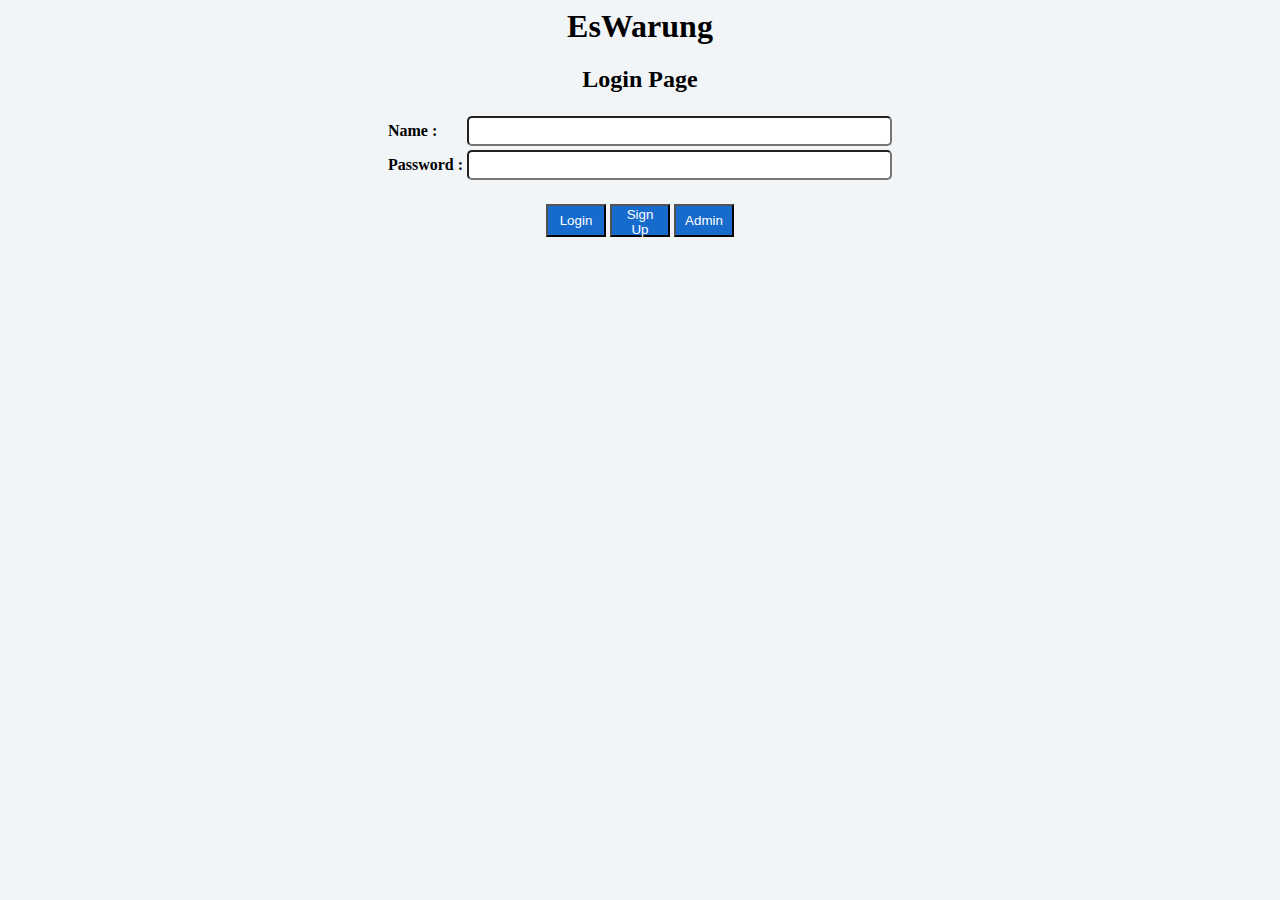
<file: index.html>
<html>
<head>

</head>

<body style="text-align:center ;font-family:'WildWest';background-color: #F1F5F8">

<h1> EsWarung </h1>
<h2> Login Page </h2>


<table border="0" align=center>

<tr>
<td> <p><b> Name : </b> </td>
<td> <input type="text" name="a" size="50" style="border-radius: 5px ;height:30px"> </p> </td>

</tr>

<tr>
<td> <p><b> Password : </b> </td>
<td> <input type="text" name="b" size="50" style="border-radius: 5px ;height:30px"> </p> </td>
</tr>
</table>
<br>
<table align=center>
<td><button  style="background-color:176BCD; color:white ;height:33px;width:60px"> Login </button></td>
<td><button  style="background-color:176BCD; color:white ;height:33px;width:60px"> Sign Up </button></td>
<td><button  style="background-color:176BCD; color:white ;height:33px;width:60px"> Admin </button></td>
</table>
</body>

<br>
</body>
</html>
</file>
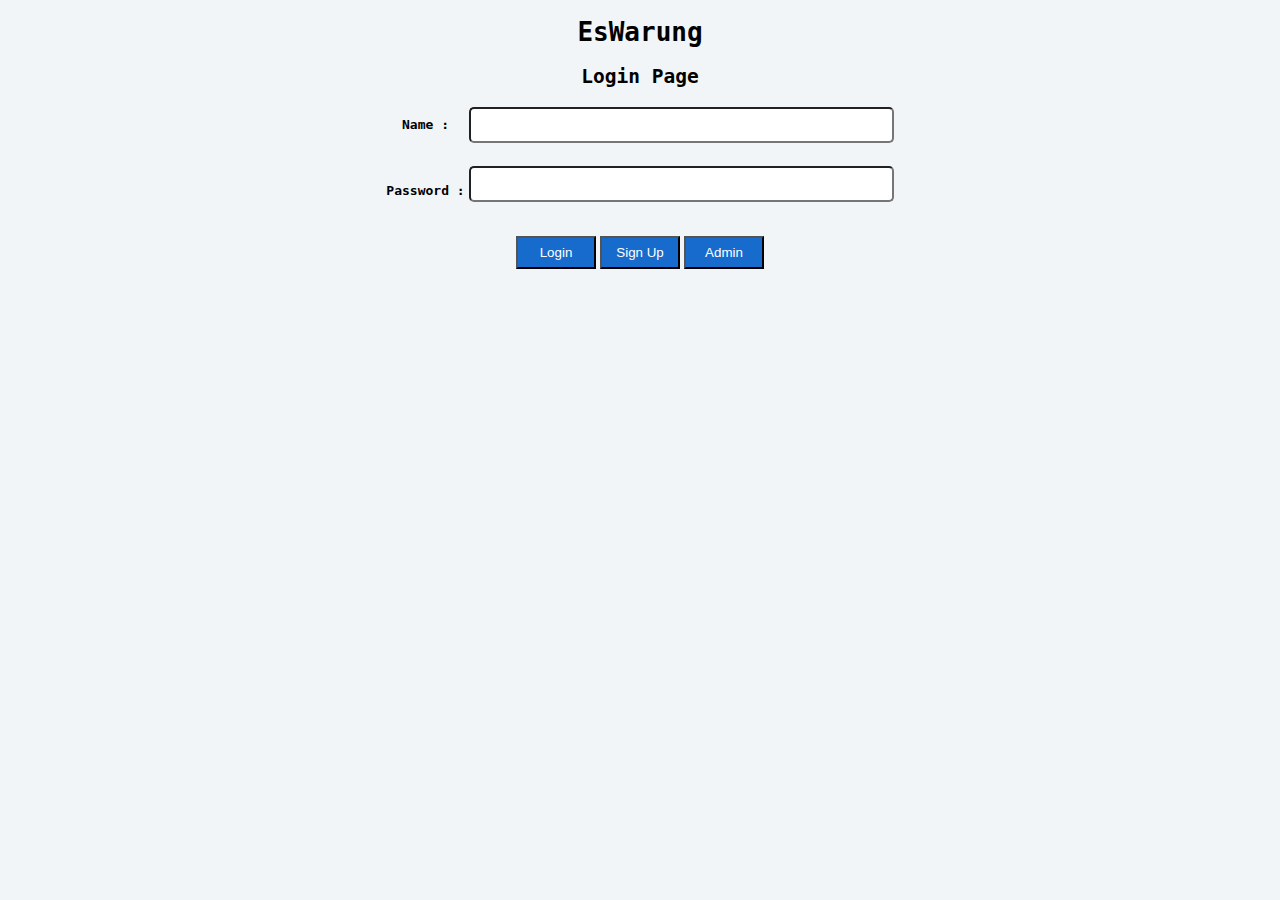
<file: html/index.html>
<!DOCTYPE html>
<html lang="en">
<head>
  <meta charset="UTF-8">
  <meta name="viewport" content="width=device-width, initial-scale=1.0">
  
  <title>Login Page</title>

</head>
<body style="text-align:center ;font-family:monospace;background-color:#F1F5F8">
  <h1> EsWarung </h1>
  <h2> Login Page </h2>
  <form action="menu.html">
    <table border="0" align=center>
      
      <tr>
      <td> <b> Name : </b> </td>
      <td> <input type="text" name="username" size="50" id="username" style="border-radius: 5px ;height:30px" required>  </td>
      
      </tr>
      <tr>
        <td>‎</td>
      </tr>
      <tr>
      <td> <b> Password : </b> </td>
      <td> <input type="password" name="password" size="50" style="border-radius: 5px ;height:30px" required> </p> </td>
      </tr>
      </table>
      <br>
      <table align=center>
      <td><input type="submit" value="Login"   style="background-color:#176BCD; color:white ;height:33px;width:80px"></td>
      <td><button  style="background-color:#176BCD; color:white ;height:33px;width:80px" onclick="redirectToRegister()"> Sign Up </button></td>
      <td><button  style="background-color:#176BCD; color:white ;height:33px;width:80px" onclick="redirectToAdminPage()"> Admin </button></td>
      </table>

      
  </form>
    
    <script>
        function redirectToMainMenu() {
          window.location.href = "menu.html";
        }
        function redirectToAdminPage() {
          window.location.href = "admin_page.html";
        }
        function redirectToRegister() {
          window.location.href = "register.html";
        }
      </script>
</body>
</html>
</file>
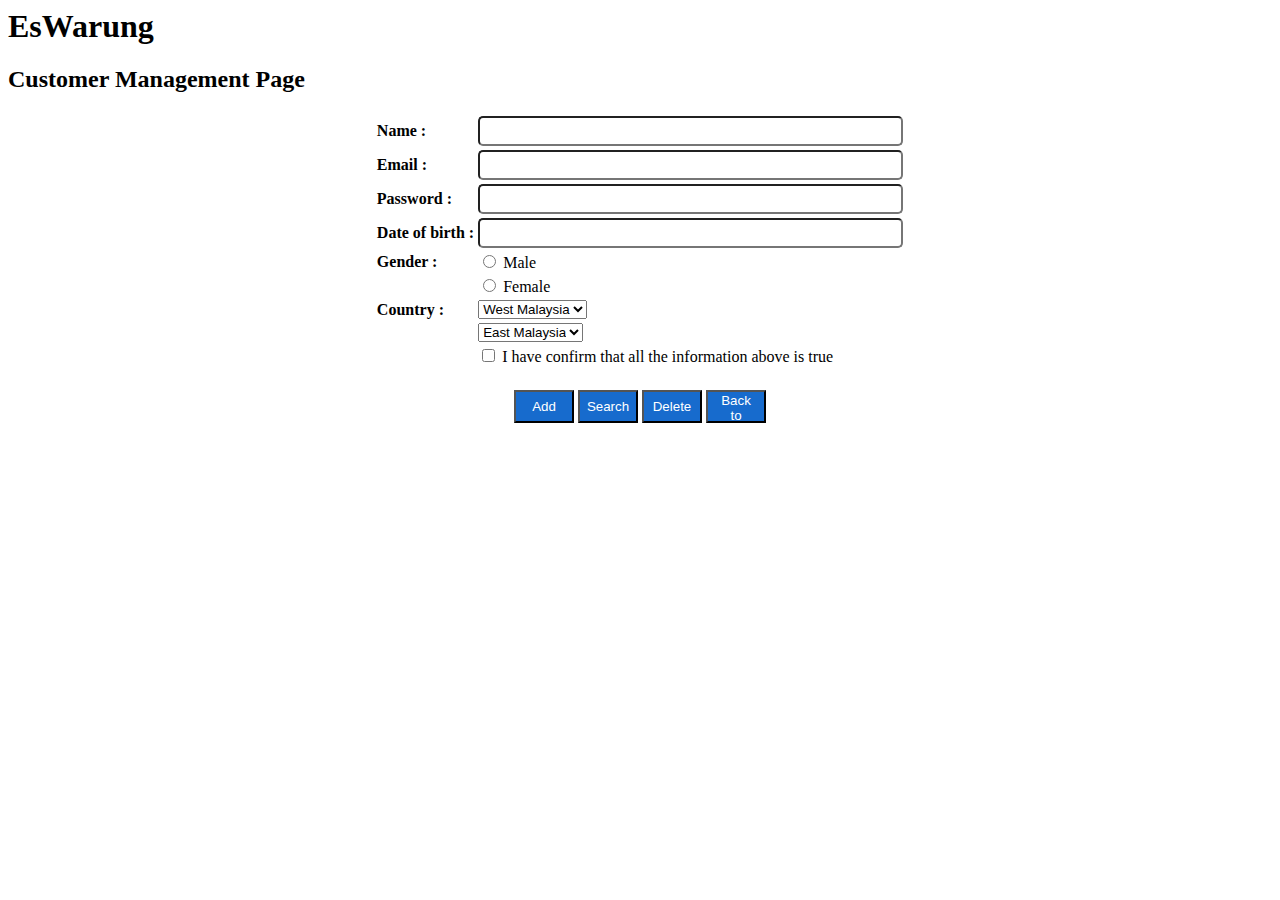
<file: admin_page.html>
<html>
<body>
<h1> EsWarung </h1>
<h2> Customer Management Page </h2>

<table border="0" align=center>

<tr>
<td> <p><b> Name : </b> </td>
<td> <input type="text" name="a" size="50" style="border-radius: 5px ;height:30px"> </p> </td>

</tr>

<tr>
<td> <p><b> Email : </b> </td>
<td> <input type="text" name="b" size="50" style="border-radius: 5px ;height:30px"> </p> </td>
</tr>

<tr>
<td> <p><b> Password : </b> </td>
<td> <input type="text" name="b" size="50" style="border-radius: 5px ;height:30px"> </p> </td>
</tr>

<tr>
<td> <p><b> Date of birth : </b> </td>
<td> <input type="text" name="b" size="50" style="border-radius: 5px ;height:30px"> </p> </td>
</tr>

<tr>
<td> <p><b> Gender : </b> </td>
<td> <input type="radio" name="sex" value="male"> Male </td>

</tr>

<tr>
<td></td>
<td> <input type="radio" name="sex" value="female"> Female </td>
</tr>


<tr>
<td> <p><b> Country : </b> </td>
<td> 
<select name=state> 
<option value="state">West Malaysia</option>
<option value="state">Selangor</option>
<option value="state">Melaka</option>
</select>
</td>
</tr>

<tr>
<td></td>
<td>
<select name=state> 
<option value="state">East Malaysia</option>
<option value="state">Kelantan</option>
<option value="state">Melaka</option>
</select></td>
</tr>

<tr>
<td></td>
<td> <input type="checkbox" name="a" value="Member"> I have confirm that all the information above is true </td>
</tr>

</table>
<br>
<table align=center>
<td><button style="background-color:176BCD; color:white ;height:33px;width:60px"> Add </button></td>
<td><button style="background-color:176BCD; color:white ;height:33px;width:60px"> Search </button></td>
<td><button style="background-color:176BCD; color:white ;height:33px;width:60px"> Delete </button></td>
<td><button style="background-color:176BCD; color:white ;height:33px;width:60px"> Back to Menu </button></td>
</table>
</body>
</html>
</file>
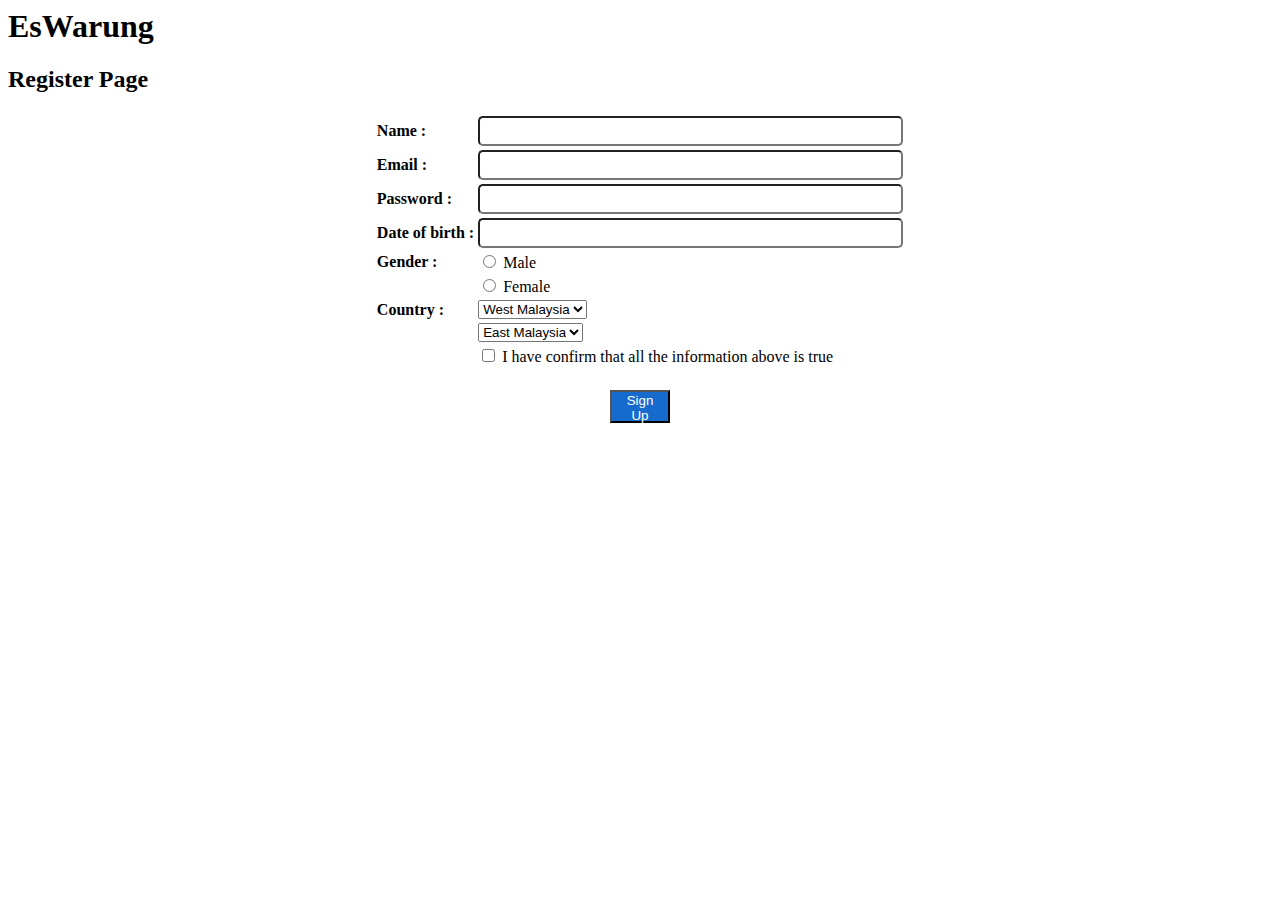
<file: register.html>
<html>
<body>

<h1> EsWarung </h1>
<h2> Register Page </h2>

<table border="0" align=center>

<tr>
<td> <p><b> Name : </b> </td>
<td> <input type="text" name="a" size="50" style="border-radius: 5px ;height:30px"> </p> </td>

</tr>

<tr>
<td> <p><b> Email : </b> </td>
<td> <input type="text" name="b" size="50" style="border-radius: 5px ;height:30px"> </p> </td>
</tr>

<tr>
<td> <p><b> Password : </b> </td>
<td> <input type="text" name="b" size="50" style="border-radius: 5px ;height:30px"> </p> </td>
</tr>

<tr>
<td> <p><b> Date of birth : </b> </td>
<td> <input type="text" name="b" size="50" style="border-radius: 5px ;height:30px"> </p> </td>
</tr>

<tr>
<td> <p><b> Gender : </b> </td>
<td> <input type="radio" name="sex" value="male" style="border-radius: 5px"> Male </td>

</tr>

<tr>
<td></td>
<td> <input type="radio" name="sex" value="female" style="border-radius: 5px"> Female </td>
</tr>


<tr>
<td> <p><b> Country : </b> </td>
<td> 
<select name=state> 
<option value="state">West Malaysia</option>
<option value="state">Selangor</option>
<option value="state">Melaka</option>
</select>
</td>
</tr>

<tr>
<td></td>
<td>
<select name=state> 
<option value="state">East Malaysia</option>
<option value="state">Kelantan</option>
<option value="state">Melaka</option>
</select></td>
</tr>

<tr>
<td></td>
<td> <input type="checkbox" name="a" value="Member"> I have confirm that all the information above is true </td>
</tr>

</table>
<br>
<table align=center>
<td><button style="background-color:176BCD; color:white ;height:33px;width:60px"> Sign Up </button></td>
</table>
</body>
</html>
</file>
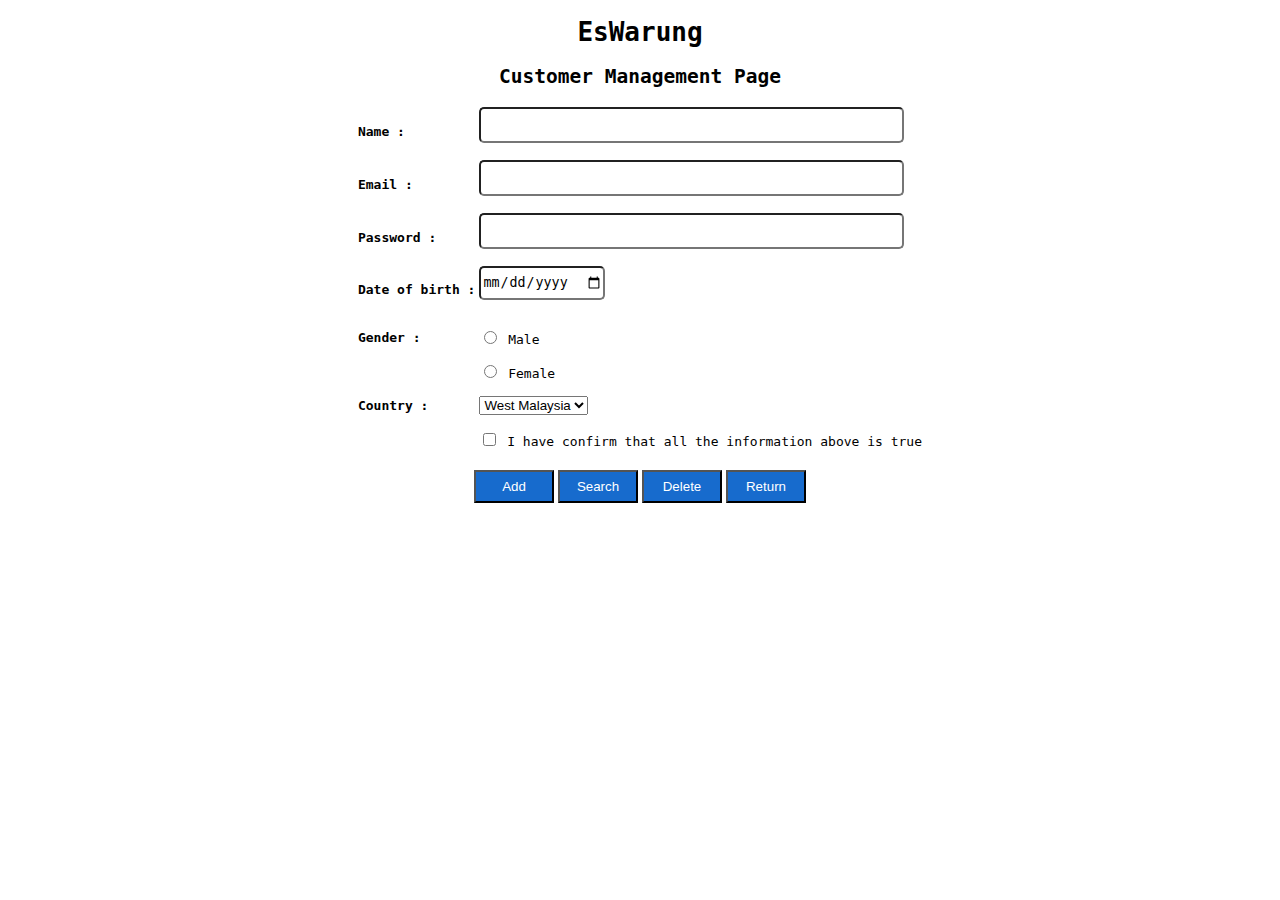
<file: html/admin_page.html>
<!DOCTYPE html>
<html lang="en">
<head>
    <meta charset="UTF-8">
    <meta name="viewport" content="width=device-width, initial-scale=1.0">
    <title>Admin Page</title>
</head>
<body style="font-family: monospace;">

    <form action="admin_page.html">

        <h1 style="text-align: center;"> EsWarung </h1>
        <h2 style="text-align: center;"> Customer Management Page </h2>
        
        <table border="0" align=center>
        
        <tr>
        <td> <p><b> Name : </b> </td>
        <td> <input type="text" name="username" size="50" style="border-radius: 5px ;height:30px" required> </p> </td>
        
        </tr>
        
        <tr>
        <td> <p><b> Email : </b> </td>
        <td> <input type="email" name="Email" size="50" style="border-radius: 5px ;height:30px" required> </p> </td>
        </tr>
        
        <tr>
        <td> <p><b> Password : </b> </td>
        <td> <input type="password" name="password" size="50" style="border-radius: 5px ;height:30px" required> </p> </td>
        </tr>
        
        <tr>
        <td> <p><b> Date of birth : </b> </td>
        <td> <input type="date" name="dob" style="border-radius: 5px ;height:30px" required> </p> </td>
        </tr>
        
        <tr>
        <td> <p><b> Gender : </b> </td>
        <td> <input type="radio" name="sex" value="male" required> Male </td>
        
        </tr>
        
        <tr>
        <td></td>
        <td> <input type="radio" name="sex" value="female" required> Female </td>
        </tr>
        
        
        <tr>
        <td> <p><b> Country : </b> </td>
        <td> 
        <select name=state required> 
        <option value="state">West Malaysia</option>
        <option value="state">East Malaysia</option>
        
        </select>
        </td>
        </tr>
        
        
        
        <tr>
        <td></td>
        <td> <input type="checkbox" name="a" value="checkbox" required> I have confirm that all the information above is true </td>
        </tr>
        
        </table>
        <br>
        <table align=center>
        <td>
            <input type="submit" style="background-color:#176BCD; color:white ;height:33px;width:80px" value="Add"></td>
        <td><button style="background-color:#176BCD; color:white ;height:33px;width:80px"> Search </button></td>
        <td><button style="background-color:#176BCD; color:white ;height:33px;width:80px"> Delete </button></td>
        <td><input type="button" onclick="redirectTologin()" value="Return" style="background-color:#176BCD; color:white ;height:33px;width:80px"></td>

        </table>
        
       
    </form>

<script>
    function redirectTologin() {
        window.location.href = "index.html";
    }
</script>


</body>
</html>
</file>
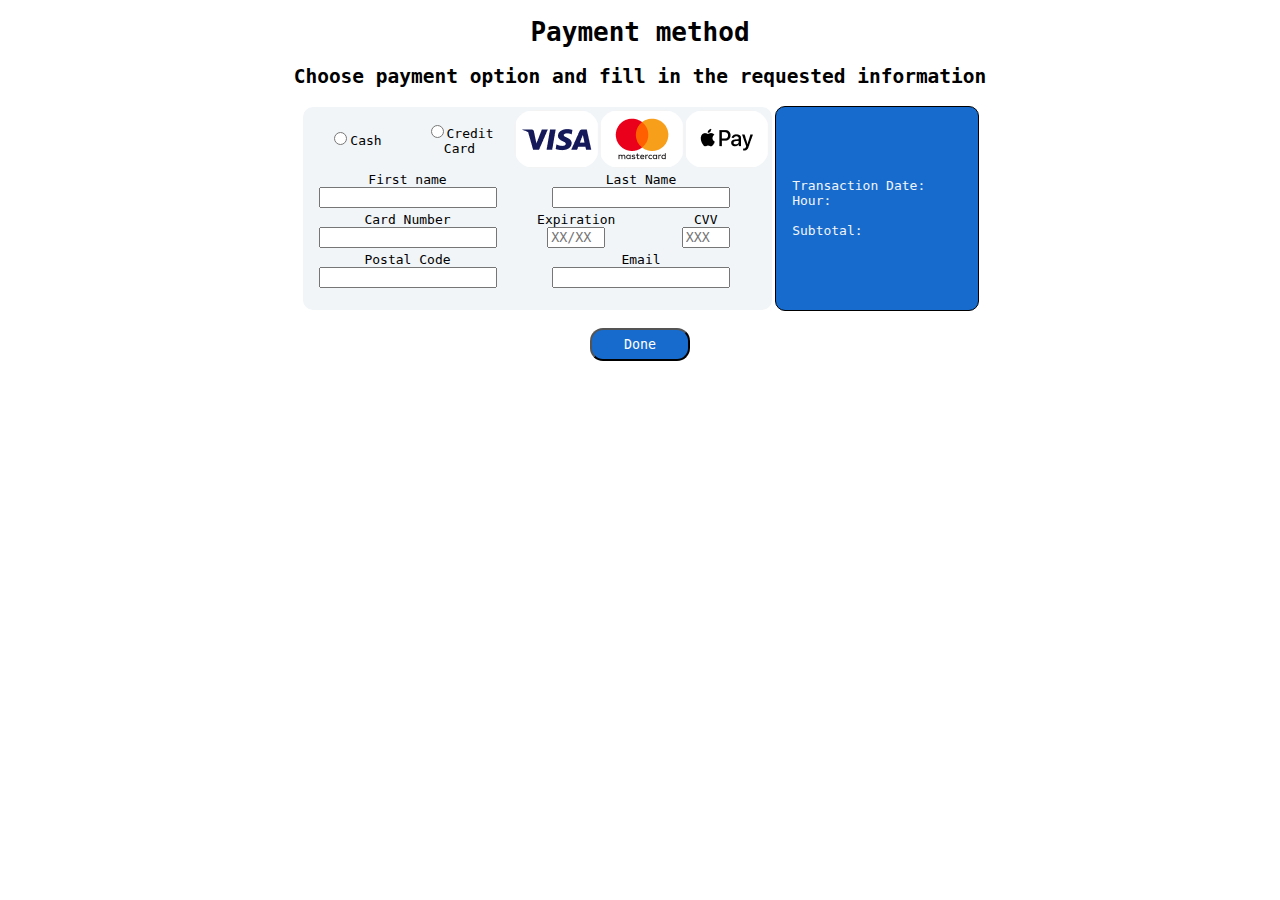
<file: html/payment.html>
<!DOCTYPE html>
<html lang="en">
  <head>
    <meta charset="UTF-8" />
    <meta name="viewport" content="width=device-width, initial-scale=1.0" />
    <link rel="stylesheet" href="/css/payment.css" />
    <title>Payment Page</title>
  </head>
  <body>
    <div class="payment">
      <h1>Payment method</h1>

      <h2>Choose payment option and fill in the requested information</h2>
    </div>
    <form action="order_status.html">
      <table
        align="center"
        border="0
        "
      >
        <tr>
          <td>
            <table border="0" align="center" class="payment_box">
              <tr align="center">
                <td width="100">
                  <input
                    type="radio"
                    class="radio-button element 1"
                    name="type"
                    id="cash"
                    value="Cash"
                    onclick="handleRadioClick()"
                    required
                  />Cash
                </td>
                <td width="100">
                  <input
                    type="radio"
                    class="radio-button element 2"
                    name="type"
                    id="credit-card"
                    value="Credit card"
                    onclick="handleRadioClick()"
                    required
                  />Credit Card
                </td>
                <td colspan="2" width="200">
                  <div class="image_container">
                    <img src="/images/Visa.png" alt="" />
                    <img src="/images/MasterCard.png" alt="" />
                    <img src="/images/ApplePay.png" alt="" />
                  </div>
                </td>
              </tr>
              <tr align="center">
                <td colspan="2">
                  First name
                  <br />
                  <input type="text" required />
                </td>
                <td colspan="2">
                  Last Name
                  <br />
                  <input type="text" required />
                </td>
              </tr>
              <tr align="center">
                <td colspan="2">
                  Card Number
                  <br />
                  <input type="number" required />
                </td>
                <td width="100">
                  Expiration
                  <br />
                  <input
                    type="text"
                    required
                    size="5"
                    placeholder="XX/XX"
                    style="width: 50px"
                  />
                </td>
                <td width="100">
                  CVV
                  <br />
                  <input
                    type="number"
                    required
                    size="3"
                    style="width: 40px"
                    placeholder="XXX"
                  />
                </td>
              </tr>
              <tr align="center">
                <td colspan="2">
                  Postal Code
                  <br />
                  <input type="number" required />
                </td>
                <td colspan="2">
                  Email
                  <br />
                  <input type="email" required />
                </td>
              </tr>
              <tr>
                <td><br /></td>
              </tr>
            </table>
          </td>
          <td width="200" class="payment_setting" class="payment_box">
            <br />
            ‎ ‎ Transaction Date:
            <br />
            ‎ ‎ Hour:
            <br /><br />
            ‎ ‎ Subtotal:
            <br /><br />
          </td>
        </tr>
      </table>
      <br />
      <div class="button-container" style="text-align: center">
        <input
          type="submit"
          value="Done"
          style="
            background-color: #176bcd;
            color: white;
            height: 33px;
            width: 100px;
            border-radius: 13px;
          "
        />
      </div>
    </form>

    <script>
      function redirectToOrderStatus() {
        window.location.href = "order_status.html";
      }
      function handleRadioClick() {
        var elementsToBlur = document.querySelectorAll(".to-blur");

        elementsToBlur.forEach(function (element) {
          element.blur();
        });
      }
    </script>
  </body>
</html>
</file>
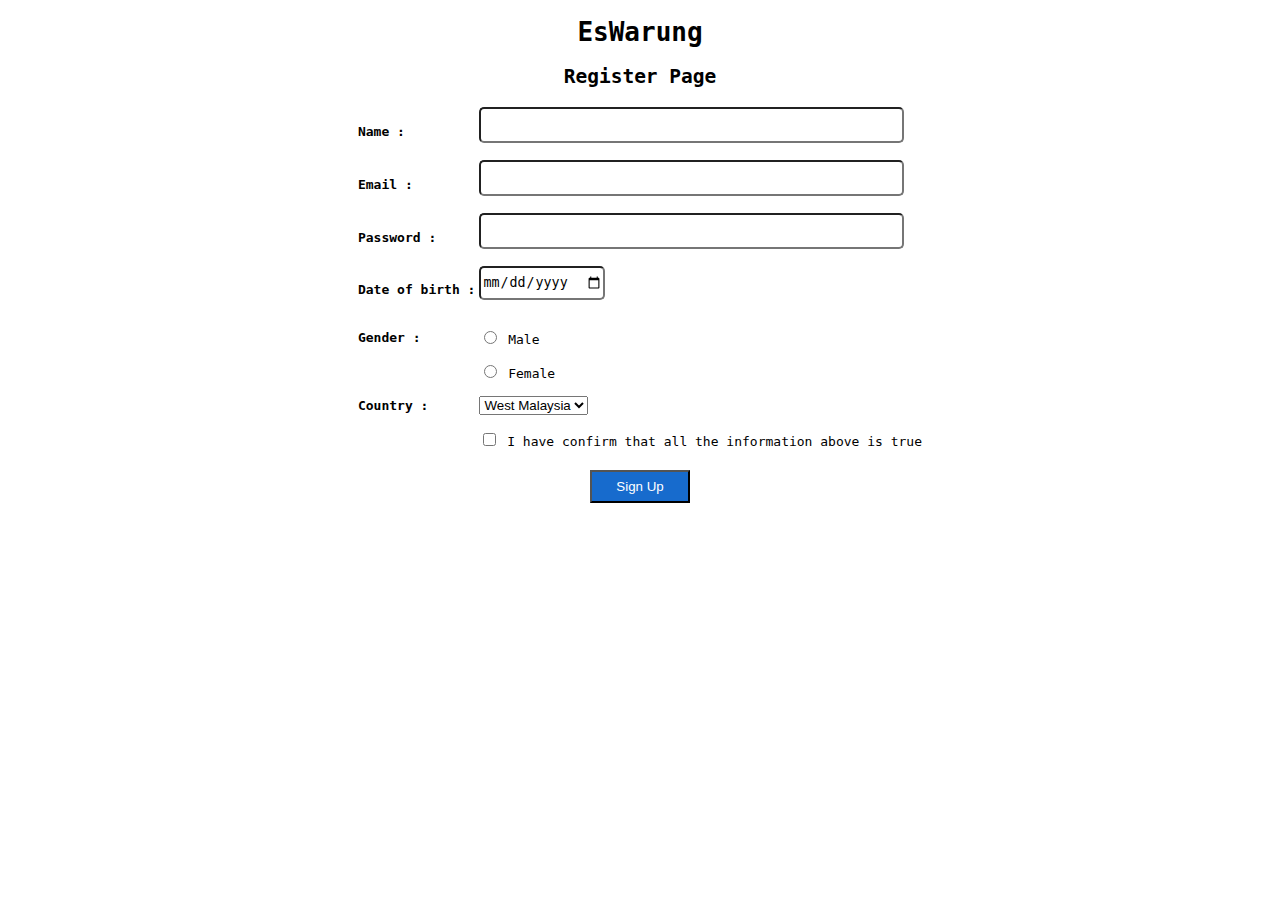
<file: html/register.html>
<!DOCTYPE html>
<html lang="en">
<head>
    <meta charset="UTF-8">
    <meta name="viewport" content="width=device-width, initial-scale=1.0">
    <title>Register Page</title>
</head>
<body style="font-family: monospace;">
    <h1 style="text-align: center;"> EsWarung </h1>
    <h2 style="text-align: center;"> Register Page </h2>
    <form action="menu.html">
        <table border="0" align=center>
    
            <tr>
            <td> <p><b> Name : </b> </td>
            <td> <input type="text" name="a" size="50" style="border-radius: 5px ;height:30px" required> </p> </td>
            
            </tr>
            
            <tr>
            <td> <p><b> Email : </b> </td>
            <td> <input type="email" name="b" size="50" style="border-radius: 5px ;height:30px" required> </p> </td>
            </tr>
            
            <tr>
            <td> <p><b> Password : </b> </td>
            <td> <input type="password" name="b" size="50" style="border-radius: 5px ;height:30px" required> </p> </td>
            </tr>
            
            <tr>
            <td> <p><b> Date of birth : </b> </td>
            <td> <input type="date" name="b" size="50" style="border-radius: 5px ;height:30px" required> </p> </td>
            </tr>
            
            <tr>
            <td> <p><b> Gender : </b> </td>
            <td> <input type="radio" name="sex" value="male" style="border-radius: 5px" > Male </td>
            
            </tr>
            
            <tr>
            <td></td>
            <td> <input type="radio" name="sex" value="female" style="border-radius: 5px"> Female </td>
            </tr>
            
            
            <tr>
            <td> <p><b> Country : </b> </td>
            <td> 
            <select name=state > 
            <option value="state">West Malaysia</option>
            <option value="state">East Malaysia</option>
      
            </select>
            </td>
            </tr>
    
            
            <tr>
            <td></td>
            <td> <input type="checkbox" name="a" value="Member"> I have confirm that all the information above is true </td>
            </tr>
            
            </table>
            <br>
            <table align=center>
            <td><button style="background-color:#176BCD; color:white ;height:33px;width:100px"> Sign Up </button></td>
            </table>
    </form>
    
    

</body>
</html>
</file>
<file: css/payment.css>
* {
  font-family: monospace;
}

.payment {
  text-align: center;
  width: 100%;
}

table {
  font-size: 13px;
}

.image_container {
  display: flex;
  justify-content: center;
  width: 50%;
}

button {
  background-color: #263b80;
  color: white;
  border-radius: 10px;
}

.payment_setting {
  background-color: #176bcd;
  border: 1px solid black;
  border-radius: 10px;
  color: #f1f5f8;
}

.payment_box {
  border-radius: 10px;
  background-color: #f1f5f8;
}

img {
  border-radius: 20px;
}

.to-blur {
  filter: grayscale(100%); /* Makes the elements appear fully grayscale */
  /* or */
  filter: brightness(0.7); /* Reduces the brightness of the elements to 70% */
}
</file>
